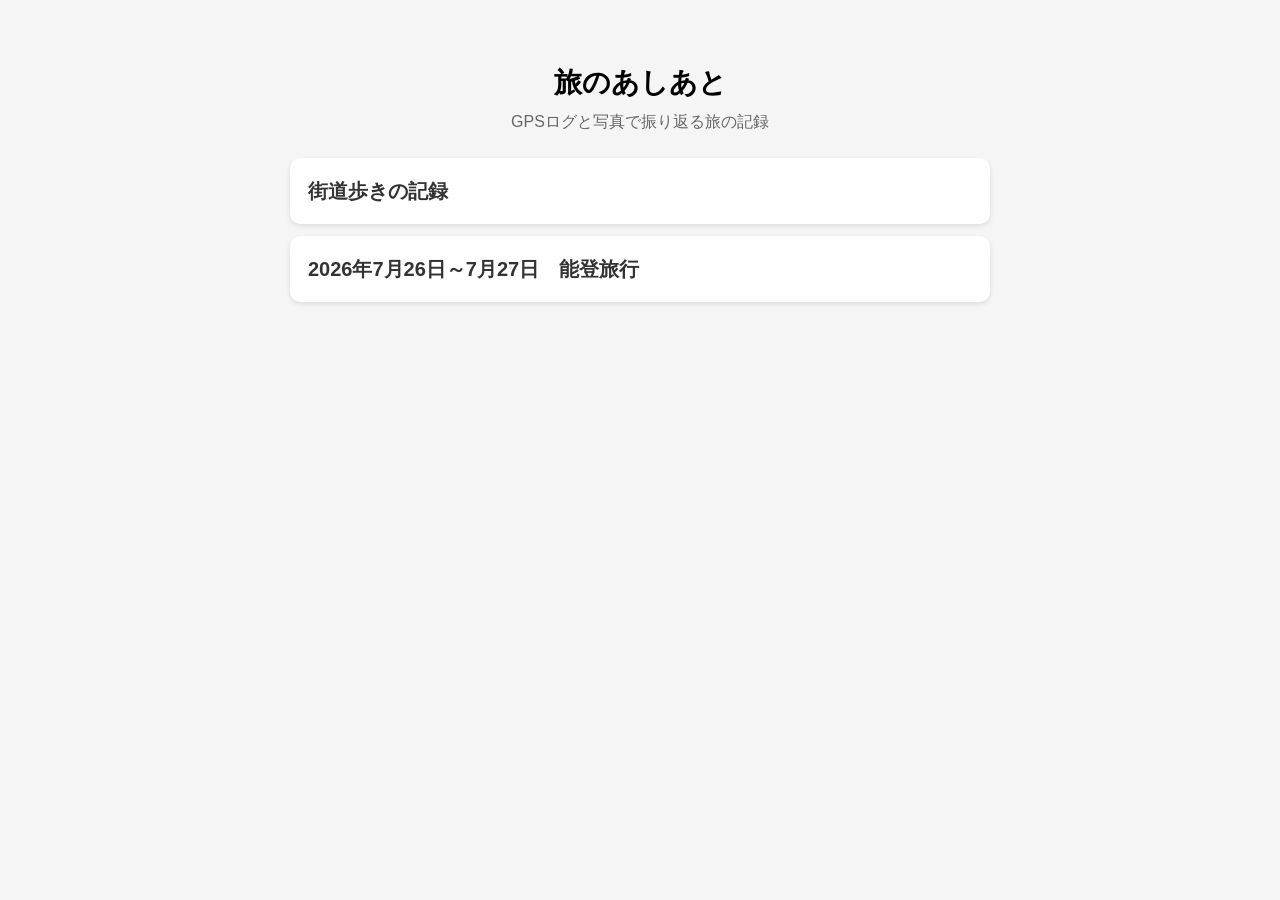
<file: index.html>
<!DOCTYPE html>
<html lang="ja">
<head>
<meta charset="UTF-8">

<!-- スマートフォン対応 -->
<meta name="viewport" content="width=device-width, initial-scale=1">

<!-- 検索エンジンに登録しない -->
<meta name="robots" content="noindex,nofollow">

<title>あしあと</title>

<style>
  body {
    font-family: sans-serif;
    margin: 0;
    padding: 0;
    background: #f5f5f5;
  }

  .container {
    max-width: 700px;
    margin: 30px auto;
    padding: 15px;
  }

  h1 {
    text-align: center;
    margin-bottom: 10px;
    font-size: 28px;
  }

  .subtitle {
    text-align: center;
    color: #666;
    margin-bottom: 25px;
    font-size: 16px;
  }

  .day {
    display: block;
    background: white;
    margin: 12px 0;
    padding: 18px;
    border-radius: 10px;
    text-decoration: none;
    color: #333;
    box-shadow: 0 2px 5px rgba(0,0,0,0.1);
  }

  .day:hover {
    background: #eef6ff;
  }

  .day-title {
    font-size: 20px;
    font-weight: bold;
    line-height: 1.5;
  }

  .day-description {
    margin-top: 8px;
    color: #666;
    font-size: 16px;
    line-height: 1.5;
  }
</style>
</head>

<body>

<div class="container">

  <h1>旅のあしあと</h1>

  <div class="subtitle">
    GPSログと写真で振り返る旅の記録
  </div>

  <a class="day" href="kaido/">
    <div class="day-title">街道歩きの記録</div>
  </a>
  <a class="day" href="noto/">
    <div class="day-title">2026年7月26日～7月27日　能登旅行</div>
  </a>

</div>

</body>
</html>
</file>
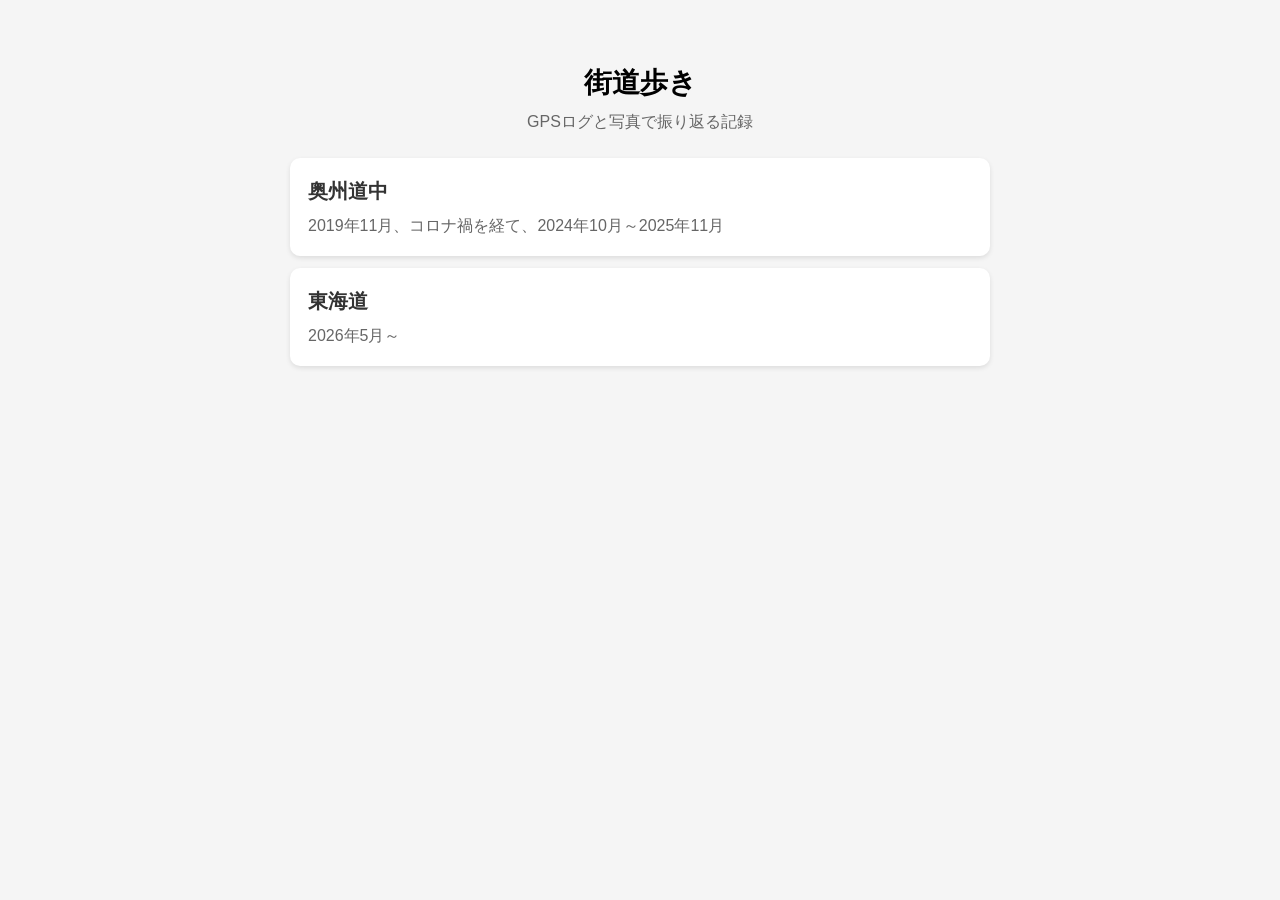
<file: kaido/index.html>
<!DOCTYPE html>
<html lang="ja">
<head>
<meta charset="UTF-8">

<!-- スマートフォン対応 -->
<meta name="viewport" content="width=device-width, initial-scale=1">

<!-- 検索エンジンに登録しない -->
<meta name="robots" content="noindex,nofollow">

<title>街道歩き</title>

<style>
  body {
    font-family: sans-serif;
    margin: 0;
    padding: 0;
    background: #f5f5f5;
  }

  .container {
    max-width: 700px;
    margin: 30px auto;
    padding: 15px;
  }

  h1 {
    text-align: center;
    margin-bottom: 10px;
    font-size: 28px;
  }

  .subtitle {
    text-align: center;
    color: #666;
    margin-bottom: 25px;
    font-size: 16px;
  }

  .day {
    display: block;
    background: white;
    margin: 12px 0;
    padding: 18px;
    border-radius: 10px;
    text-decoration: none;
    color: #333;
    box-shadow: 0 2px 5px rgba(0,0,0,0.1);
  }

  .day:hover {
    background: #eef6ff;
  }

  .day-title {
    font-size: 20px;
    font-weight: bold;
    line-height: 1.5;
  }

  .day-description {
    margin-top: 8px;
    color: #666;
    font-size: 16px;
    line-height: 1.5;
  }
</style>
</head>

<body>

<div class="container">

  <h1>街道歩き</h1>

  <div class="subtitle">
    GPSログと写真で振り返る記録
  </div>

  <a class="day" href="oushu-douchu/">
    <div class="day-title">奥州道中</div>
    <div class="day-description">
      2019年11月、コロナ禍を経て、2024年10月～2025年11月
    </div>
  </a>

  <a class="day" href="toukaidou/">
    <div class="day-title">東海道</div>
    <div class="day-description">
      2026年5月～
    </div>
  </a>

</div>

</body>
</html>
</file>
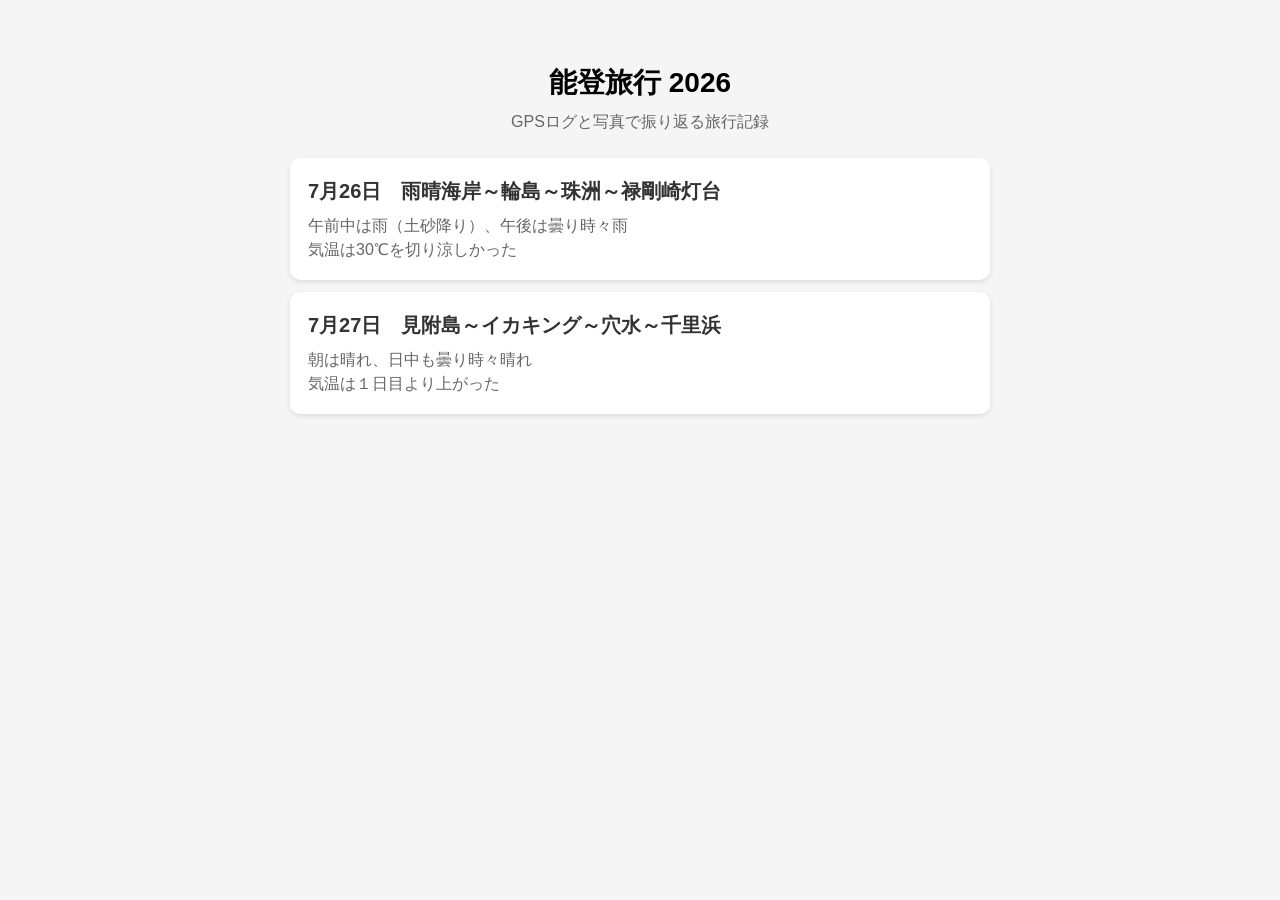
<file: noto/index.html>
<!DOCTYPE html>
<html lang="ja">
<head>
<meta charset="UTF-8">

<!-- スマートフォン対応 -->
<meta name="viewport" content="width=device-width, initial-scale=1">

<!-- 検索エンジンに登録しない -->
<meta name="robots" content="noindex,nofollow">

<title>能登旅行 2026</title>

<style>
  body {
    font-family: sans-serif;
    margin: 0;
    padding: 0;
    background: #f5f5f5;
  }

  .container {
    max-width: 700px;
    margin: 30px auto;
    padding: 15px;
  }

  h1 {
    text-align: center;
    margin-bottom: 10px;
    font-size: 28px;
  }

  .subtitle {
    text-align: center;
    color: #666;
    margin-bottom: 25px;
    font-size: 16px;
  }

  .day {
    display: block;
    background: white;
    margin: 12px 0;
    padding: 18px;
    border-radius: 10px;
    text-decoration: none;
    color: #333;
    box-shadow: 0 2px 5px rgba(0,0,0,0.1);
  }

  /* ←これは残す */
  .day:hover {
    background: #eef6ff;
  }

  .day-title {
    font-size: 20px;
    font-weight: bold;
    line-height: 1.5;
  }

  .day-description {
    margin-top: 8px;
    color: #666;
    font-size: 16px;
    line-height: 1.5;
  }
</style>
</head>

<body>

<div class="container">

  <h1>能登旅行 2026</h1>

  <div class="subtitle">
    GPSログと写真で振り返る旅行記録
  </div>

  <a class="day" href="day1/">
    <div class="day-title">7月26日　雨晴海岸～輪島～珠洲～禄剛崎灯台</div>
    <div class="day-description">
      午前中は雨（土砂降り）、午後は曇り時々雨<br>
	気温は30℃を切り涼しかった
    </div>
  </a>

  <a class="day" href="day2/">
    <div class="day-title">7月27日　見附島～イカキング～穴水～千里浜</div>
    <div class="day-description">
      朝は晴れ、日中も曇り時々晴れ<br>
	気温は１日目より上がった
    </div>
  </a>

</div>

</body>
</html>
</file>
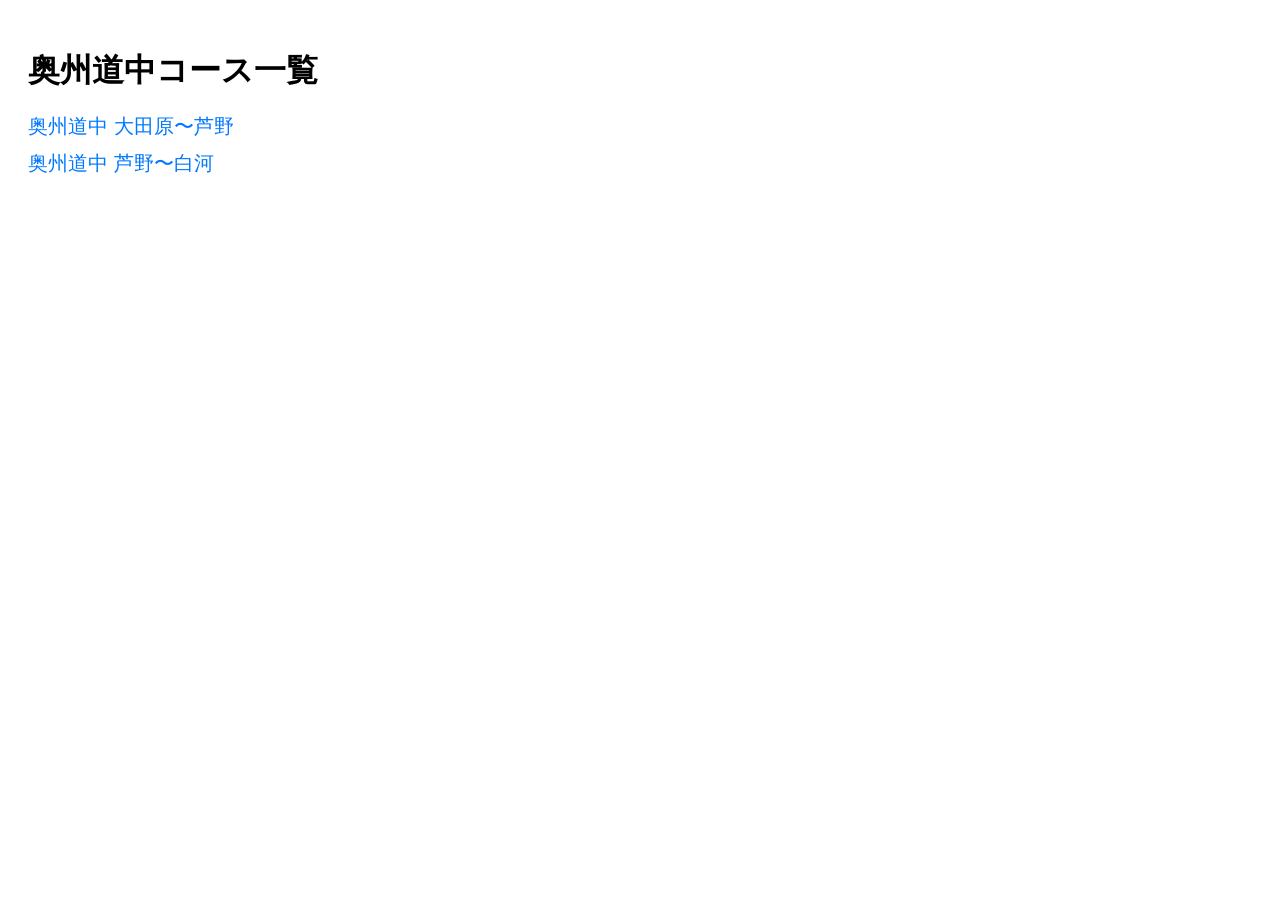
<file: kaido/oushu-douchu/index.html>
<!DOCTYPE html>
<html lang="ja">
<head>
<meta charset="UTF-8">

<!-- スマートフォン対応 -->
<meta name="viewport" content="width=device-width, initial-scale=1">

<!-- 検索エンジンに登録しない -->
<meta name="robots" content="noindex,nofollow">

<title>ウォーキングコース一覧</title>
<style>
  body { font-family: sans-serif; padding: 20px; }
  h1 { margin-bottom: 20px; }
  ul { list-style: none; padding: 0; }
  li { margin: 10px 0; }
  a {
    font-size: 20px;
    color: #0078ff;
    text-decoration: none;
  }
  a:hover { text-decoration: underline; }
</style>
</head>
<body>

<h1>奥州道中コース一覧</h1>

<ul>
  <li><a href="viewer.html?course=courses/course3/">奥州道中 大田原〜芦野</a></li>
  <li><a href="viewer.html?course=courses/course4/">奥州道中 芦野〜白河</a></li>
</ul>

</body>
</html>
</file>
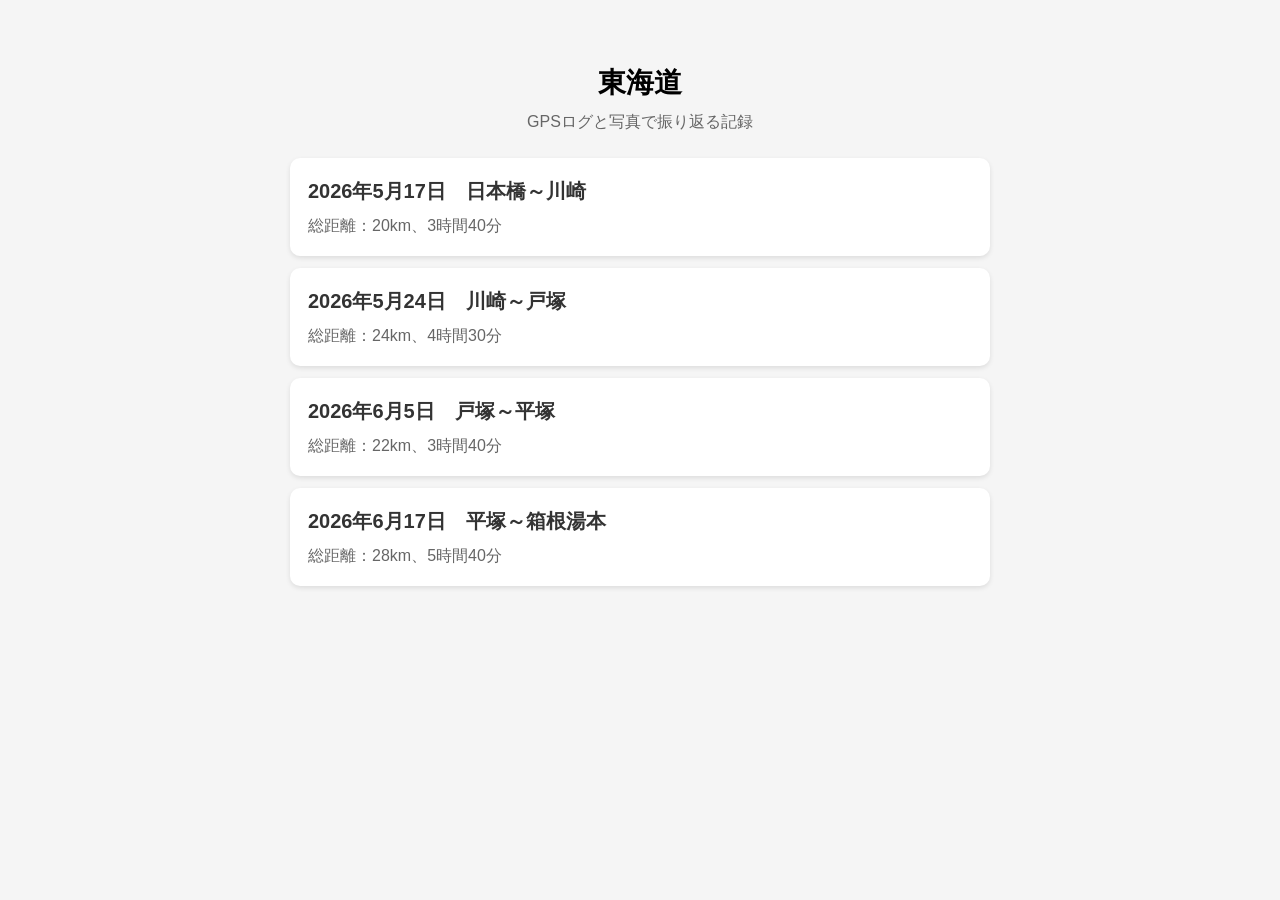
<file: kaido/toukaidou/index.html>
<!DOCTYPE html>
<html lang="ja">
<head>
<meta charset="UTF-8">

<!-- スマートフォン対応 -->
<meta name="viewport" content="width=device-width, initial-scale=1">

<!-- 検索エンジンに登録しない -->
<meta name="robots" content="noindex,nofollow">

<title>街道歩き（東海道）</title>

<style>
  body {
    font-family: sans-serif;
    margin: 0;
    padding: 0;
    background: #f5f5f5;
  }

  .container {
    max-width: 700px;
    margin: 30px auto;
    padding: 15px;
  }

  h1 {
    text-align: center;
    margin-bottom: 10px;
    font-size: 28px;
  }

  .subtitle {
    text-align: center;
    color: #666;
    margin-bottom: 25px;
    font-size: 16px;
  }

  .day {
    display: block;
    background: white;
    margin: 12px 0;
    padding: 18px;
    border-radius: 10px;
    text-decoration: none;
    color: #333;
    box-shadow: 0 2px 5px rgba(0,0,0,0.1);
  }

  .day:hover {
    background: #eef6ff;
  }

  .day-title {
    font-size: 20px;
    font-weight: bold;
    line-height: 1.5;
  }

  .day-description {
    margin-top: 8px;
    color: #666;
    font-size: 16px;
    line-height: 1.5;
  }
</style>
</head>

<body>

<div class="container">

  <h1>東海道</h1>

  <div class="subtitle">
    GPSログと写真で振り返る記録
  </div>

  <a class="day" href="day1/0517.html">
    <div class="day-title">2026年5月17日　日本橋～川崎</div>
    <div class="day-description">総距離：20km、3時間40分</div>
  </a>
  <a class="day" href="day2/0524.html">
    <div class="day-title">2026年5月24日　川崎～戸塚</div>
    <div class="day-description">総距離：24km、4時間30分</div>
  </a>
  <a class="day" href="day3/0605.html">
    <div class="day-title">2026年6月5日　戸塚～平塚</div>
    <div class="day-description">総距離：22km、3時間40分</div>
  </a>
  <a class="day" href="day4/0617.html">
    <div class="day-title">2026年6月17日　平塚～箱根湯本</div>
    <div class="day-description">総距離：28km、5時間40分</div>
  </a>

</div>

</body>
</html>
</file>
